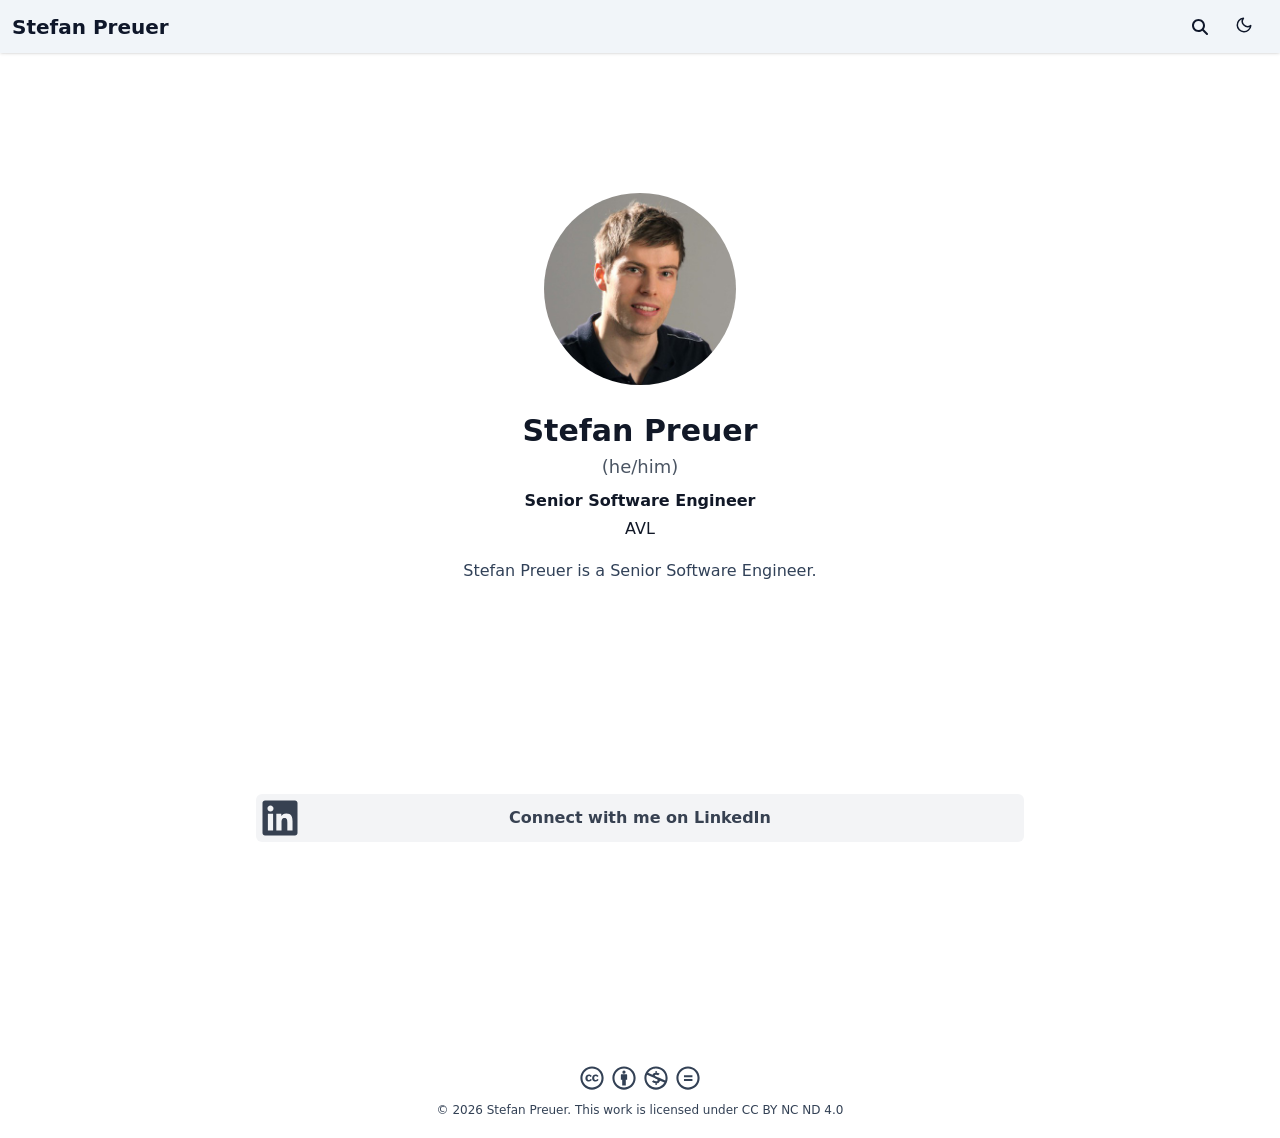
<file: index.html>
<!doctype html><html lang=en-us dir=ltr data-wc-theme-default=system data-hbb-relurl=/><head><meta charset=utf-8><meta name=viewport content="width=device-width,initial-scale=1"><meta http-equiv=X-UA-Compatible content="IE=edge"><meta name=generator content="Hugo Blox Kit 0.11.0"><meta name=author content="Stefan Preuer"><meta name=description content="Senior Software Engineer"><link rel=alternate hreflang=en-us href=https://stefanpreuer.github.io/><style>:root{--color-primary-100:oklch(0.93 0.034 272.788);--color-primary-200:oklch(0.87 0.065 274.039);--color-primary-300:oklch(0.785 0.115 274.713);--color-primary-400:oklch(0.673 0.182 276.935);--color-primary-50:oklch(0.962 0.018 272.314);--color-primary-500:oklch(0.585 0.233 277.117);--color-primary-600:oklch(0.511 0.262 276.966);--color-primary-700:oklch(0.457 0.24 277.023);--color-primary-800:oklch(0.398 0.195 277.366);--color-primary-900:oklch(0.359 0.144 278.697);--color-primary-950:oklch(0.257 0.09 281.288);--hb-primary-500-rgb:128 128 128;--color-secondary-100:oklch(0.932 0.032 255.585);--color-secondary-200:oklch(0.882 0.059 254.128);--color-secondary-300:oklch(0.809 0.105 251.813);--color-secondary-400:oklch(0.707 0.165 254.624);--color-secondary-50:oklch(0.97 0.014 254.604);--color-secondary-500:oklch(0.623 0.214 259.815);--color-secondary-600:oklch(0.546 0.245 262.881);--color-secondary-700:oklch(0.488 0.243 264.376);--color-secondary-800:oklch(0.424 0.199 265.638);--color-secondary-900:oklch(0.379 0.146 265.522);--color-secondary-950:oklch(0.282 0.091 267.935);--hb-secondary-500-rgb:128 128 128;--color-background:#ffffff;--color-foreground:#111827;--color-header-bg:#f1f5f9;--color-header-fg:#0f172a;--color-footer-bg:#f3f4f6;--color-footer-fg:#0f172a}.dark{--color-primary-100:oklch(0.932 0.032 255.585);--color-primary-200:oklch(0.882 0.059 254.128);--color-primary-300:oklch(0.809 0.105 251.813);--color-primary-400:oklch(0.707 0.165 254.624);--color-primary-50:oklch(0.97 0.014 254.604);--color-primary-500:oklch(0.623 0.214 259.815);--color-primary-600:oklch(0.546 0.245 262.881);--color-primary-700:oklch(0.488 0.243 264.376);--color-primary-800:oklch(0.424 0.199 265.638);--color-primary-900:oklch(0.379 0.146 265.522);--color-primary-950:oklch(0.282 0.091 267.935);--hb-primary-500-rgb:128 128 128;--color-secondary-100:oklch(0.953 0.051 180.801);--color-secondary-200:oklch(0.91 0.096 180.426);--color-secondary-300:oklch(0.855 0.138 181.071);--color-secondary-400:oklch(0.777 0.152 181.912);--color-secondary-50:oklch(0.984 0.014 180.72);--color-secondary-500:oklch(0.704 0.14 182.503);--color-secondary-600:oklch(0.6 0.118 184.704);--color-secondary-700:oklch(0.511 0.096 186.391);--color-secondary-800:oklch(0.437 0.078 188.216);--color-secondary-900:oklch(0.386 0.063 188.416);--color-secondary-950:oklch(0.277 0.046 192.524);--hb-secondary-500-rgb:128 128 128;--color-background:#0f172a;--color-foreground:#f8fafc;--color-header-bg:#0f172a;--color-header-fg:#f8fafc;--color-footer-bg:#111827;--color-footer-fg:#e5e7eb}</style>
    

  
  
  
  
  
  
  
    
      
        <link rel="stylesheet" href="/css/_entry.09969c110f3a8068b7c0d5bb5bfbc073196351cdc561770b08b797bf1a40e818.css" integrity="sha256-CZacEQ86gGi3wNW7W/vAcxljUc3FYXcLCLeXvxpA6Bg=" crossorigin="anonymous">
      
    
  


  
<script src=/js/hb-head.min.e9ff67ddf77122b225756bf5a926e24420bea2586199fddcb3b1813a009f4ee5.js integrity="sha256-6f9n3fdxIrIldWv1qSbiRCC+olhhmf3cs7GBOgCfTuU=" crossorigin=anonymous></script><link rel=alternate href=/index.xml type=application/rss+xml title="Stefan Preuer"><link rel=icon type=image/png href=/media/icon_hu_d0272e10d25a7c2f.png><link rel=apple-touch-icon type=image/png href=/media/icon_hu_51ca7ce7de20cc2b.png><link rel=canonical href=https://stefanpreuer.github.io/><meta property="twitter:card" content="summary"><meta property="og:site_name" content="Stefan Preuer"><meta property="og:url" content="https://stefanpreuer.github.io/"><meta property="og:title" content="Home | Stefan Preuer"><meta property="og:description" content="Senior Software Engineer"><meta property="og:image" content="https://stefanpreuer.github.io/media/icon_hu_702a800cd775dbac.png"><meta property="twitter:image" content="https://stefanpreuer.github.io/media/icon_hu_702a800cd775dbac.png"><meta property="og:locale" content="en-us"><meta property="og:updated_time" content="2026-03-01T00:00:00+00:00"><script type=application/ld+json>{"@context":"https://schema.org","@type":"WebSite","potentialAction":{"@type":"SearchAction","target":"https://stefanpreuer.github.io/?q={search_term_string}","query-input":"required name=search_term_string"},"url":"https://stefanpreuer.github.io/"}</script><title>Home | Stefan Preuer</title><style>:root{--hb-font-size-base:1rem;--hb-font-size-scale:1.25;--hb-radius:0.5rem;--hb-spacing-base:1rem;--hb-spacing-section:4rem}@font-face{font-family:inter var;font-style:normal;font-weight:100 900;font-display:swap;src:url(/dist/font/Inter.var.woff2)format(woff2)}</style><script defer src=/js/hugo-blox-en.min.8e67887d1e4e773521ed17aef87acbf3d4d07207c99e1e3f4d76d00fc44e7065.js integrity="sha256-jmeIfR5OdzUh7Reu+HrL89TQcgfJnh4/TXbQD8ROcGU="></script><script>console.log("✓ Alpine.js loading on demand")</script><script src=/dist/lib/alpinejs/cdn.min.e041f1b639d1e6b2fc2736d8d7638a409afcd444a6ec90446f8f4e44fa36f406.js integrity="sha256-4EHxtjnR5rL8JzbY12OKQJr81ESm7JBEb49ORPo29AY=" defer></script><script defer src=/js/hb-search.min.135366008264b9d452ff89aad28374bc7e4b40d2c047098318511786419873b0.js integrity="sha256-E1NmAIJkudRS/4mq0oN0vH5LQNLARwmDGFEXhkGYc7A="></script></head><body class="bg-[var(--color-background)] text-[var(--color-foreground)] page-wrapper" id=top><div id=page-bg></div><div class="page-header sticky top-0 z-30"><header id=site-header class=header><nav class="navbar px-3 flex justify-start"><div class="order-0 h-full"><a class=navbar-brand href=/ title="Stefan Preuer">Stefan Preuer</a></div><input id=nav-toggle type=checkbox class=hidden>
<label for=nav-toggle class="order-3 cursor-pointer flex items-center lg:hidden text-[var(--color-header-fg)] lg:order-1"><svg id="show-button" class="h-6 fill-current block" viewBox="0 0 20 20"><title>Open Menu</title><path d="M0 3h20v2H0V3zm0 6h20v2H0V9zm0 6h20v2H0V0z"/></svg>
<svg id="hide-button" class="h-6 fill-current hidden" viewBox="0 0 20 20"><title>Close Menu</title><polygon points="11 9 22 9 22 11 11 11 11 22 9 22 9 11 -2 11 -2 9 9 9 9 -2 11 -2" transform="rotate(45 10 10)"/></svg></label><ul id=nav-menu class="navbar-nav order-3 hidden lg:flex w-full pb-6 lg:order-1 lg:w-auto lg:space-x-2 lg:pb-0 xl:space-x-8 justify-start"></ul><div class="order-1 ml-auto flex items-center md:order-2 lg:ml-0"><button aria-label="toggle search" class="inline-block px-3 text-xl text-[var(--color-header-fg)] hover:text-primary-500 cursor-pointer" data-search-toggle>
<svg height="16" width="16" viewBox="0 0 512 512" fill="currentColor"><path d="M416 208c0 45.9-14.9 88.3-40 122.7L502.6 457.4c12.5 12.5 12.5 32.8.0 45.3s-32.8 12.5-45.3.0L330.7 376c-34.4 25.2-76.8 40-122.7 40C93.1 416 0 322.9.0 208S93.1.0 208 0 416 93.1 416 208zM208 352a144 144 0 100-288 144 144 0 100 288z"/></svg></button><div class="px-3 text-[var(--color-header-fg)] hover:text-primary-500
[&.active]:font-bold [&.active]:text-primary-500"><button class="theme-toggle mt-1" accesskey=t title=appearance>
<svg id="moon" width="24" height="18" viewBox="0 0 24 24" fill="none" stroke="currentColor" stroke-width="2" stroke-linecap="round" stroke-linejoin="round" class="block dark:hidden"><path d="M21 12.79A9 9 0 1111.21 3 7 7 0 0021 12.79z"/></svg>
<svg id="sun" width="24" height="18" viewBox="0 0 24 24" fill="none" stroke="currentColor" stroke-width="2" stroke-linecap="round" stroke-linejoin="round" class="hidden dark:block"><circle cx="12" cy="12" r="5"/><line x1="12" y1="1" x2="12" y2="3"/><line x1="12" y1="21" x2="12" y2="23"/><line x1="4.22" y1="4.22" x2="5.64" y2="5.64"/><line x1="18.36" y1="18.36" x2="19.78" y2="19.78"/><line x1="1" y1="12" x2="3" y2="12"/><line x1="21" y1="12" x2="23" y2="12"/><line x1="4.22" y1="19.78" x2="5.64" y2="18.36"/><line x1="18.36" y1="5.64" x2="19.78" y2="4.22"/></svg></button></div></div></nav></header><div x-data=searchModal() x-show=$store.search.open @keydown.escape.window="$store.search.open = false" @keydown.cmd.k.window.prevent="$store.search.open = !$store.search.open" @keydown.ctrl.k.window.prevent="$store.search.open = !$store.search.open" x-cloak class="fixed inset-0 z-[100] bg-black/50 backdrop-blur-sm" style=display:none><div class="absolute inset-0" @click="$store.search.open = false"></div><div class="relative mx-auto mt-[10vh] max-w-3xl" x-show=$store.search.open x-transition:enter="transition ease-out duration-200" x-transition:enter-start="opacity-0 translate-y-4 scale-95" x-transition:enter-end="opacity-100 translate-y-0 scale-100" x-transition:leave="transition ease-in duration-150" x-transition:leave-start="opacity-100 translate-y-0 scale-100" x-transition:leave-end="opacity-0 translate-y-4 scale-95"><div class="mx-4 overflow-hidden rounded-2xl bg-white dark:bg-gray-900 shadow-2xl ring-1 ring-gray-900/10 dark:ring-white/10"><div class="border-b border-gray-200 dark:border-gray-800"><div class="flex items-center gap-3 px-4 py-3"><svg class="h-5 w-5 flex-shrink-0 text-gray-400" fill="none" stroke="currentColor" viewBox="0 0 24 24"><path stroke-linecap="round" stroke-linejoin="round" stroke-width="2" d="M21 21l-6-6m2-5A7 7 0 113 10a7 7 0 0114 0z"/></svg>
<input x-ref=searchInput x-model=query @input="loading = query.trim() !== ''" @input.debounce.300ms=search() type=text placeholder="Search for answers..." class="flex-1 bg-transparent text-lg outline-none text-gray-900 dark:text-gray-100 placeholder-gray-400" autocomplete=off autofocus><div x-show=loading class=flex-shrink-0><svg class="animate-spin h-5 w-5 text-primary-600" fill="none" viewBox="0 0 24 24"><circle class="opacity-25" cx="12" cy="12" r="10" stroke="currentColor" stroke-width="4"/><path class="opacity-75" fill="currentColor" d="M4 12a8 8 0 018-8V0C5.373.0.0 5.373.0 12h4zm2 5.291A7.962 7.962.0 014 12H0c0 3.042 1.135 5.824 3 7.938l3-2.647z"/></svg></div><kbd class="hidden sm:block flex-shrink-0 rounded bg-gray-100 px-2 py-1 text-xs font-semibold text-gray-600 dark:bg-gray-800 dark:text-gray-400">ESC</kbd>
<button @click="$store.search.open = false" class="flex-shrink-0 rounded-lg p-1 text-gray-400 hover:bg-gray-100 hover:text-gray-600 dark:hover:bg-gray-800 dark:hover:text-gray-300 cursor-pointer">
<svg class="h-5 w-5" fill="none" stroke="currentColor" viewBox="0 0 24 24"><path stroke-linecap="round" stroke-linejoin="round" stroke-width="2" d="M6 18 18 6M6 6l12 12"/></svg></button></div><div x-show="query && availableFilters.length > 0" x-transition class="border-t border-gray-100 dark:border-gray-800 px-4 py-2"><div class="flex flex-wrap gap-2"><button @click="activeFilter = null; search()" :class="activeFilter === null ? 'bg-primary-100 text-primary-700 dark:bg-primary-900 dark:text-primary-300' : 'bg-gray-100 text-gray-600 hover:bg-gray-200 dark:bg-gray-800 dark:text-gray-400'" class="rounded-full px-3 py-1 text-xs font-medium transition-colors cursor-pointer">
All Results
</button>
<template x-for="filter in availableFilters" :key=filter.filterKey><button @click="activeFilter = filter.filterKey; search()" :class="activeFilter === filter.filterKey ? 'bg-primary-100 text-primary-700 dark:bg-primary-900 dark:text-primary-300' : 'bg-gray-100 text-gray-600 hover:bg-gray-200 dark:bg-gray-800 dark:text-gray-400'" class="rounded-full px-3 py-1 text-xs font-medium transition-colors cursor-pointer" x-text="filter.label + ' (' + filter.count + ')'"></button></template></div></div></div><div class="max-h-[60vh] overflow-y-auto"><div x-show="!query && results.length === 0" class=p-6></div><div x-show="query && results.length > 0" class="divide-y divide-gray-200 dark:divide-gray-800"><template x-for="(result, index) in results" :key=result.id><a :href=result.url @mouseenter="selectedIndex = index" @click="$store.search.open = false" :class="selectedIndex === index ? 'bg-primary-50 dark:bg-primary-900/20 border-l-2 border-primary-600' : ''" class="block px-6 py-4 hover:bg-gray-50 dark:hover:bg-gray-800 transition-colors group search-result"><div class="flex items-center gap-2 mb-2 flex-wrap"><span x-show="result.filters && result.filters.type" :class="{
                    'bg-primary-100 text-primary-700 dark:bg-primary-900 dark:text-primary-300': result.filters.type && result.filters.type[0] === 'questions',
                    'bg-green-100 text-green-700 dark:bg-green-900 dark:text-green-300': result.filters.type && result.filters.type[0] === 'faq',
                    'bg-blue-100 text-blue-700 dark:bg-blue-900 dark:text-blue-300': result.filters.type && result.filters.type[0] === 'docs'
                  }" class="inline-flex items-center rounded-full px-2 py-0.5 text-xs font-medium" x-text="result.filters.type ? (typeLabels[result.filters.type[0]] || result.filters.type[0]) : ''"></span>
<span x-show="result.filters && result.filters.category" class="inline-flex items-center rounded-full px-2 py-0.5 text-xs font-medium bg-gray-100 text-gray-700 dark:bg-gray-800 dark:text-gray-300" x-text="result.filters.category ? result.filters.category[0] : ''"></span>
<span x-show="result.filters && result.filters.difficulty" class="inline-flex items-center rounded-full px-2 py-0.5 text-xs font-medium bg-amber-100 text-amber-700 dark:bg-amber-900 dark:text-amber-300" x-text="result.filters.difficulty ? result.filters.difficulty[0] : ''"></span></div><h3 class="text-lg font-semibold text-gray-900 dark:text-white group-hover:text-primary-600 dark:group-hover:text-primary-400 transition-colors mb-2" x-html="result.meta.title || 'Untitled'"></h3><p class="text-sm text-gray-600 dark:text-gray-400 line-clamp-2" x-html=result.excerpt></p></a></template></div><div x-show="query && loading" class="px-6 py-16 text-center"><div class="inline-flex items-center gap-3"><svg class="animate-spin h-8 w-8 text-primary-600" fill="none" viewBox="0 0 24 24"><circle class="opacity-25" cx="12" cy="12" r="10" stroke="currentColor" stroke-width="4"/><path class="opacity-75" fill="currentColor" d="M4 12a8 8 0 018-8V0C5.373.0.0 5.373.0 12h4zm2 5.291A7.962 7.962.0 014 12H0c0 3.042 1.135 5.824 3 7.938l3-2.647z"/></svg><div class=text-left><p class="text-lg font-medium text-gray-900 dark:text-white">Searching...</p><p class="text-sm text-gray-500 dark:text-gray-400" x-text="'Finding results for &#34;' + query + '&#34;'"></p></div></div></div><div x-show="query && results.length === 0 && !loading && hasSearched" class="px-6 py-12 text-center"><svg class="mx-auto h-12 w-12 text-gray-400" fill="none" stroke="currentColor" viewBox="0 0 24 24"><path stroke-linecap="round" stroke-linejoin="round" stroke-width="2" d="M9.172 16.172a4 4 0 015.656.0M9 10h.01M15 10h.01M21 12A9 9 0 113 12a9 9 0 0118 0z"/></svg><h3 class="mt-4 text-lg font-semibold text-gray-900 dark:text-white">No results found</h3><p class="mt-2 text-gray-600 dark:text-gray-400" x-text="'No results for &#34;' + query + '&#34;'"></p><button @click="query = ''; $refs.searchInput.focus()" class="mt-4 text-primary-600 hover:text-primary-700 dark:text-primary-400 dark:hover:text-primary-300 font-medium">
Clear search</button></div></div><div class="border-t border-gray-200 dark:border-gray-800 px-4 py-3 bg-gray-50 dark:bg-gray-900/50"><div class="flex items-center justify-between text-xs text-gray-500 dark:text-gray-400"><div class="flex items-center gap-3"><span class="flex items-center gap-1"><kbd class="rounded bg-white dark:bg-gray-800 px-1.5 py-0.5 font-mono text-[10px] font-semibold border border-gray-300 dark:border-gray-700">↑↓</kbd>
Navigate
</span><span class="flex items-center gap-1"><kbd class="rounded bg-white dark:bg-gray-800 px-1.5 py-0.5 font-mono text-[10px] font-semibold border border-gray-300 dark:border-gray-700">↵</kbd>
Select
</span><span x-show="availableFilters.length > 0" class="flex items-center gap-1"><svg class="h-3 w-3" fill="none" stroke="currentColor" viewBox="0 0 24 24"><path stroke-linecap="round" stroke-linejoin="round" stroke-width="2" d="M3 4a1 1 0 011-1h16a1 1 0 011 1v2.586a1 1 0 01-.293.707l-6.414 6.414a1 1 0 00-.293.707V17l-4 4v-6.586a1 1 0 00-.293-.707L3.293 7.293A1 1 0 013 6.586V4z"/></svg>
<span x-text="availableFilters.length + ' filters'"></span></span></div><a href=https://hugoblox.com target=_blank rel=noopener class="flex items-center gap-1 hover:text-primary-600 dark:hover:text-primary-400 transition-colors"><svg class="h-3 w-3" fill="currentColor" viewBox="0 0 24 24"><path d="M13 10V3L4 14h7v7l9-11h-7z"/></svg>
Powered by Hugo Blox</a></div></div></div></div></div><script>function searchModal(){return{query:"",results:[],loading:!1,hasSearched:!1,selectedIndex:-1,activeFilter:null,availableFilters:[],allFilters:[],trendingSearches:'["Search term 1","Search term 2"]',pagefind:null,pagefindModulePath:window.hbb?.assetPaths?.pagefind??"/pagefind/pagefind.js",typeLabels:{questions:'"Questions"',faq:'"FAQ"',docs:'"Documentation"'},async init(){try{this.pagefind=await import(this.pagefindModulePath),await this.pagefind.init(),console.log("✓ Pagefind initialized"),await this.loadFilters()}catch(e){console.error("Failed to initialize Pagefind:",e)}this.$watch("$store.search.open",e=>{e?(this.$nextTick(()=>this.$refs.searchInput?.focus()),document.body.style.overflow="hidden"):(document.body.style.overflow="",this.query="",this.results=[],this.selectedIndex=-1,this.hasSearched=!1)}),window.addEventListener("keydown",e=>{if(!this.$store.search.open||this.results.length===0)return;if(e.key==="ArrowDown")e.preventDefault(),this.selectedIndex=this.selectedIndex<this.results.length-1?this.selectedIndex+1:0,this.scrollToSelected();else if(e.key==="ArrowUp")e.preventDefault(),this.selectedIndex=this.selectedIndex>0?this.selectedIndex-1:this.results.length-1,this.scrollToSelected();else if(e.key==="Enter"&&this.selectedIndex>=0){e.preventDefault();const t=this.results[this.selectedIndex];t&&(window.location.href=t.url,this.$store.search.open=!1)}})},scrollToSelected(){this.$nextTick(()=>{const e=document.querySelector(".search-result:nth-child("+(this.selectedIndex+1)+")");e&&e.scrollIntoView({block:"nearest",behavior:"smooth"})})},buildFilters(e){const t=[];return e?.type&&Object.entries(e.type).forEach(([e,n])=>{t.push({category:"type",value:e,label:this.typeLabels[e]||e.charAt(0).toUpperCase()+e.slice(1),count:n,filterKey:`type:${e}`})}),e?.category&&Object.entries(e.category).forEach(([e,n])=>{t.push({category:"category",value:e,label:e,count:n,filterKey:`category:${e}`})}),e?.difficulty&&Object.entries(e.difficulty).forEach(([e,n])=>{t.push({category:"difficulty",value:e,label:e,count:n,filterKey:`difficulty:${e}`})}),t},mergeFilterCounts(e){return this.allFilters.length?this.allFilters.map(t=>{const n=e?.[t.category]?.[t.value];return{...t,count:typeof n=="number"?n:0}}):[]},async search(){if(!this.query.trim()){this.results=[],this.hasSearched=!1;return}this.loading=!0,this.hasSearched=!1;try{const t={};if(this.activeFilter){const[e,n]=this.activeFilter.split(":");t.filters={[e]:n}}const e=await this.pagefind.search(this.query,t);console.log("Search results:",e),console.log("Search filters:",e.filters),this.results=await Promise.all(e.results.slice(0,10).map(async e=>{const t=await e.data();return console.log("Result data:",t),{id:t.url,url:t.url,meta:t.meta,excerpt:t.excerpt,filters:t.filters||{}}}));const n=e.totalFilters||e.filters||{};this.allFilters.length?this.availableFilters=this.mergeFilterCounts(n):this.availableFilters=this.buildFilters(n),console.log("Final availableFilters array:",this.availableFilters),this.results.length>0&&(this.selectedIndex=0)}catch(e){console.error("Search error:",e),this.results=[]}finally{this.loading=!1,this.hasSearched=!0}},async loadFilters(){try{const e=await this.pagefind.filters();console.log("Available Pagefind filters:",e);const t=this.buildFilters(e);this.allFilters=t,this.availableFilters=t,console.log("Processed filters:",this.availableFilters)}catch(e){console.error("Failed to load filters:",e)}}}}document.addEventListener("alpine:init",()=>{Alpine.store("search",{open:!1})})</script><style>[x-cloak]{display:none!important}</style></div><div class=page-body><section id=section-resume-biography class="relative hbb-section blox-resume-biography"><div class=home-section-bg></div><div id=profile class="resume-biography flex justify-center items-center flex-col dark:text-white"><div class="avatar-wrapper mt-10" style=width:200px;height:200px><img class="avatar rounded-full bg-white dark:bg-gray-800 p-1" src=/media/authors/me_hu_5567c77ca7fbcc11.jpg alt="Stefan Preuer" width=200 height=200 style=width:200px;height:200px;object-fit:cover></div><div class="text-3xl font-bold mb-2 mt-6">Stefan Preuer</div><div class="text-lg font-normal text-gray-600 dark:text-gray-400 -mt-1 mb-2">(he/him)</div><h3 class="font-semibold mb-1">Senior Software Engineer</h3><div class=mb-2><a href=https://www.avl.com/ target=_blank rel=noopener><div>AVL</div></a></div><div class="pt-2 d-flex justify-content-center prose prose-slate lg:prose-xl dark:prose-invert"><div class=bio-text style=text-align:justify;font-size:.8em>Stefan Preuer is a Senior Software Engineer.</div></div></div></section><section id=section-cta-button-list class="relative hbb-section blox-cta-button-list"><div class=home-section-bg></div><div class="flex items-center flex-col mx-auto w-full justify-center mt-4 px-8 pb-5"><a href=https://www.linkedin.com/in/stefan-preuer-3903b73b0/ target=_blank rel="noopener noreferrer" class="flex items-center p-1 w-full rounded-md hover:scale-105 transition-all bg-gray-100 mb-3 max-w-3xl"><div class="flex text-center w-full"><div class="w-10 h-10 text-gray-700"><svg height="40" width="40" class="rounded-sm" height="1em" viewBox="0 0 448 512"><path fill="currentColor" d="M416 32H31.9C14.3 32 0 46.5.0 64.3v383.4C0 465.5 14.3 480 31.9 480H416c17.6.0 32-14.5 32-32.3V64.3c0-17.8-14.4-32.3-32-32.3zM135.4 416H69V202.2h66.5V416zm-33.2-243c-21.3.0-38.5-17.3-38.5-38.5S80.9 96 102.2 96c21.2.0 38.5 17.3 38.5 38.5.0 21.3-17.2 38.5-38.5 38.5zm282.1 243h-66.4V312c0-24.8-.5-56.7-34.5-56.7-34.6.0-39.9 27-39.9 54.9V416h-66.4V202.2h63.7v29.2h.9c8.9-16.8 30.6-34.5 62.9-34.5 67.2.0 79.7 44.3 79.7 101.9V416z"/></svg></div><div class="flex justify-center items-center font-semibold w-full text-gray-700 -ml-10">Connect with me on LinkedIn</div></div></a></div></section></div><div class=page-footer><footer class="container mx-auto flex flex-col justify-items-center text-sm leading-6 mt-24 mb-4 text-slate-700 dark:text-slate-200"><p class="powered-by footer-license-icons text-center pb-2"><a class="inline-flex items-center justify-center gap-2 align-middle" href=https://creativecommons.org/licenses/by-nc-nd/4.0 rel="noopener noreferrer" target=_blank aria-label="Creative Commons"><a class="inline-flex items-center justify-center gap-2 align-middle" href=https://creativecommons.org/licenses/by-nc-nd/4.0 rel="noopener noreferrer" target=_blank aria-label="Creative Commons"><svg class="h-6 w-6 inline-block align-middle text-current" viewBox="0 0 512 512" fill="currentColor" aria-hidden="true" focusable="false"><path d="M253.8 214.9l-33.2 17.3c-9.4-19.6-25.2-19.9-27.5-19.9-22.1.0-33.2 14.6-33.2 43.8.0 23.6 9.2 43.8 33.2 43.8 14.5.0 24.6-7.1 30.6-21.3l30.6 15.5c-6.2 11.5-25.7 39-65.1 39-22.6.0-74-10.3-74-77 0-58.7 43-77.1 72.6-77.1 30.7.0 52.7 11.9 66 35.9zm143 0-32.8 17.3c-9.5-19.8-25.7-19.9-27.9-19.9-22.1.0-33.2 14.6-33.2 43.8.0 23.5 9.2 43.8 33.2 43.8 14.4.0 24.6-7.1 30.5-21.3l31 15.5c-2.1 3.8-21.4 39-65.1 39-22.7.0-74-9.9-74-77 0-58.7 43-77.1 72.6-77.1 30.7.0 52.6 11.9 65.6 35.9zM255.6 8C112.7 8 8 123.1 8 256.1c0 138.4 113.6 248 247.6 248 129.9.0 248.4-100.9 248.4-248C504 118.2 397.4 8 255.6 8zm.9 450.8c-112.5.0-203.7-93-203.7-202.8.0-105.4 85.4-203.3 203.7-203.3 112.5.0 202.8 89.5 202.8 203.3.0 121.7-99.7 202.8-202.8 202.8z"/></svg>
<svg class="h-6 w-6 inline-block align-middle text-current" viewBox="0 0 512 512" fill="currentColor" aria-hidden="true" focusable="false"><path d="M322.9 194.4v101.4h-28.3v120.5h-77.1V295.9h-28.3V194.4c0-4.4 1.6-8.2 4.6-11.3 3.1-3.1 6.9-4.7 11.3-4.7H307c4.1.0 7.8 1.6 11.1 4.7 3.1 3.2 4.8 6.9 4.8 11.3zm-32.5-64.5a34.5 34.5.0 11-69 .8 34.5 34.5.0 1169-.8zM255.6 8C397.4 8 504 118.1 504 256c0 147.1-118.5 248-248.4 248C121.6 504 8 394.5 8 256 8 123.1 112.7 8 255.6 8zm.8 44.7C138.2 52.7 52.7 150.6 52.7 256c0 109.8 91.2 202.8 203.7 202.8 103.2.0 202.8-81.1 202.8-202.8.1-113.8-90.2-203.3-202.8-203.3z"/></svg>
<svg class="h-6 w-6 inline-block align-middle text-current" viewBox="0 0 512 512" fill="currentColor" aria-hidden="true" focusable="false"><path d="M255.6 8C395.4 8 504 115.9 504 256c0 147.2-118.5 248-248.4 248C121.1 504 8 393.2 8 256 8 123.1 112.7 8 255.6 8zM63.8 189.1c-7.4 20.4-11.1 42.7-11.1 66.9.0 110.9 92.1 202.4 203.7 202.4 122.4.0 177.2-101.8 178.5-104.1l-93.4-41.6c-7.7 37.1-41.2 53-68.2 55.4v38.1h-28.8V368c-27.5-.3-52.6-10.2-75.3-29.7l34.1-34.5c31.7 29.4 86.4 31.8 86.4-2.2.0-6.2-2.2-11.2-6.6-15.1-14.2-6-1.8-.1-219.3-97.4zM256.4 52.3C218 52.3 144 61 85.9 145.3l94.8 42.5c10-31.3 40.4-42.9 63.8-44.3v-38.1h28.8v38.1c22.7 1.2 43.4 8.9 62 23L303 199.7c-42.7-29.9-83.5-8-70 11.1 53.4 24.1 43.8 19.8 93 41.6l127.1 56.7c4.1-17.4 6.2-35.1 6.2-53.1.0-57-19.8-105-59.3-143.9-39.3-39.9-87.2-59.8-143.6-59.8z"/></svg>
<svg class="h-6 w-6 inline-block align-middle text-current" viewBox="0 0 512 512" fill="currentColor" aria-hidden="true" focusable="false"><path d="M255.6 8C397.4 8 504 118.1 504 256c0 147.1-118.5 248-248.4 248C121.6 504 8 394.5 8 256 8 123.1 112.7 8 255.6 8zm.8 44.7C138.2 52.7 52.7 150.6 52.7 256c0 109.8 91.2 202.8 203.7 202.8 103.2.0 202.8-81.1 202.8-202.8.1-113.8-90.2-203.3-202.8-203.3zm94 144.3v42.5H170.1V197h180.3zm0 79.8v42.5H170.1v-42.5h180.3z"/></svg></a></p><p class="powered-by text-center">© 2026 Stefan Preuer. This work is licensed under <a href=https://creativecommons.org/licenses/by-nc-nd/4.0 rel="noopener noreferrer" target=_blank>CC BY NC ND 4.0</a></p></footer></div><div id=hb-notification-container class="fixed top-20 right-4 z-[9999] pointer-events-none" aria-live=polite aria-atomic=true></div></body></html>
</file>
